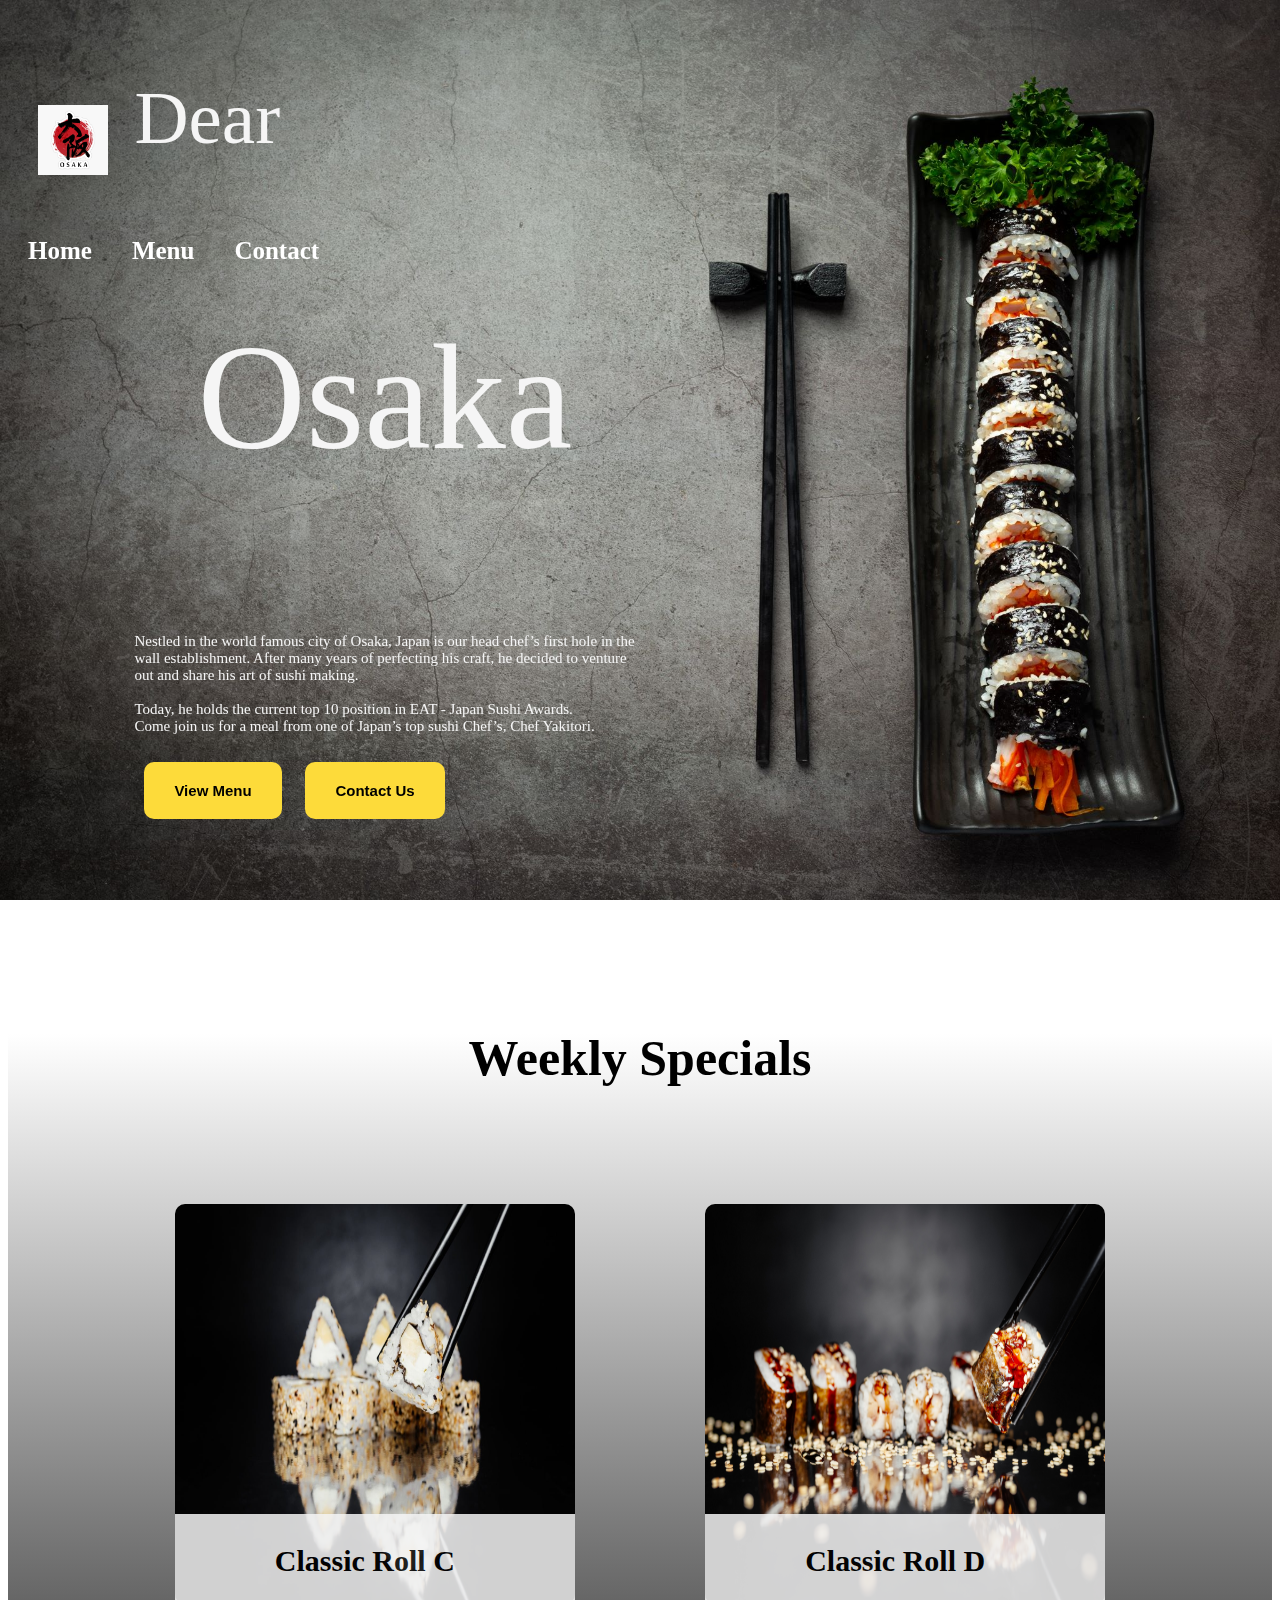
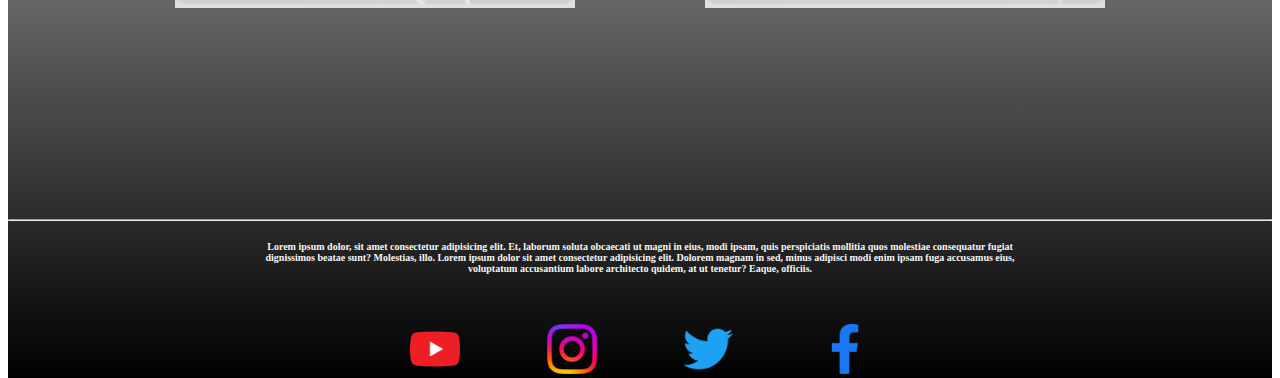
<file: index.html>
<!DOCTYPE html>
<html lang="en">
  <head>
    <meta charset="utf-8" />
    <meta name="viewport" content="width=device-width" />
    <title>Dear Osaka</title>
    <link rel="stylesheet" href="style.css" />
    <link
      href="https://cdn.jsdelivr.net/npm/bootstrap@5.3.0-alpha1/dist/css/bootstrap.min.css"
      rel="stylesheet"
      integrity="sha384-GLhlTQ8iRABdZLl6O3oVMWSktQOp6b7In1Zl3/Jr59b6EGGoI1aFkw7cmDA6j6gD"
      crossorigin="anonymous"
    />
  </head>

  <!--  BACKGROUND  -->

  <body class="bg1" background="assets/sushi1.0.AVIF">
    <!--   NAV BAR  -->
    <nav>
      <div class="navbar">
        <div class="logo">
          <img class="hero" src="assets/osaka.AVIF" alt="osaka" />
        </div>
        <div class="link">
          <a href="index.html">Home</a>
          <a href="menu.html">Menu</a>
          <a href="contact.html">Contact</a>
        </div>
      </div>
    </nav>

    <!-- BODY AND INTRO  -->
    <section class="intro">
      <p class="dear">Dear</p>
      <p class="Osaka">Osaka</p>
      <p class="p">
        Nestled in the world famous city of Osaka, Japan is our head chef’s
        first hole in the wall establishment. After many years of perfecting his
        craft, he decided to venture out and share his art of sushi making.<br /><br />
        Today, he holds the current top 10 position in EAT - Japan Sushi Awards.
        <br />
        Come join us for a meal from one of Japan’s top sushi Chef’s, Chef
        Yakitori. <br /><br />
        <button class="button">
          <a class="button1" href="menu.html"> View Menu </a>
        </button>
        <button class="button">
          <a class="button1" href="contact.html"> Contact Us </a>
        </button>
      </p>
    </section>

    <!-- SPECIALS   -->
    <section class="specials">
      <h1 class="specialsheadline">Weekly Specials</h1>
      <div class="cards1">
        <a class="card1">
          <img src="assets/3.AVIF" class="cardImage2" alt="sushi" />
          <div class="cardOverlay1">
            <div class="cardHeader1">
              <div class="cardHeaderText1">
                <h3 class="cardTitle1">Classic Roll C</h3>
              </div>
            </div>
            <p class="cardDescription1">
              Lorem ipsum dolor sit amet consectetur adipisicing elit.
              Asperiores, blanditiis?
            </p>
          </div>
        </a>
      </div>
      <div class="cards1">
        <a class="card1">
          <img src="assets/4.AVIF" class="cardImage2" alt="sushi" />
          <div class="cardOverlay1">
            <div class="cardHeader1">
              <div class="cardHeaderText1">
                <h3 class="cardTitle1">Classic Roll D</h3>
              </div>
            </div>
            <p class="cardDescription1">
              Lorem ipsum dolor sit amet consectetur adipisicing elit.
              Asperiores, blanditiis?
            </p>
          </div>
        </a>
      </div>
      <hr />
      <p class="footerp">
        Lorem ipsum dolor, sit amet consectetur adipisicing elit. Et, laborum
        soluta obcaecati ut magni in eius, modi ipsam, quis perspiciatis
        mollitia quos molestiae consequatur fugiat dignissimos beatae sunt?
        Molestias, illo. Lorem ipsum dolor sit amet consectetur adipisicing
        elit. Dolorem magnam in sed, minus adipisci modi enim ipsam fuga
        accusamus eius, voluptatum accusantium labore architecto quidem, at ut
        tenetur? Eaque, officiis.
      </p>

      <!--   FOOTERFOOTERFOOTERFOOTER -->

      <footer class="contactMe">
        <a href="https://www.youtube.com"
          ><img src="assets/youtube.AVIF" width="50px" alt="youtube"
        /></a>
        <a href="https://www.instagram.com/"
          ><img src="assets/insta.AVIF" width="50px" alt="instagram"
        /></a>
        <a href="https://www.twitter.com"
          ><img src="assets/twitter.AVIF" width="50px" alt="twitter"
        /></a>
        <a href="https://www.facebook.com"
          ><img src="assets/FB.AVIF" width="50px" alt="facebook"
        /></a>
      </footer>
    </section>
  </body>
</html>
</file>
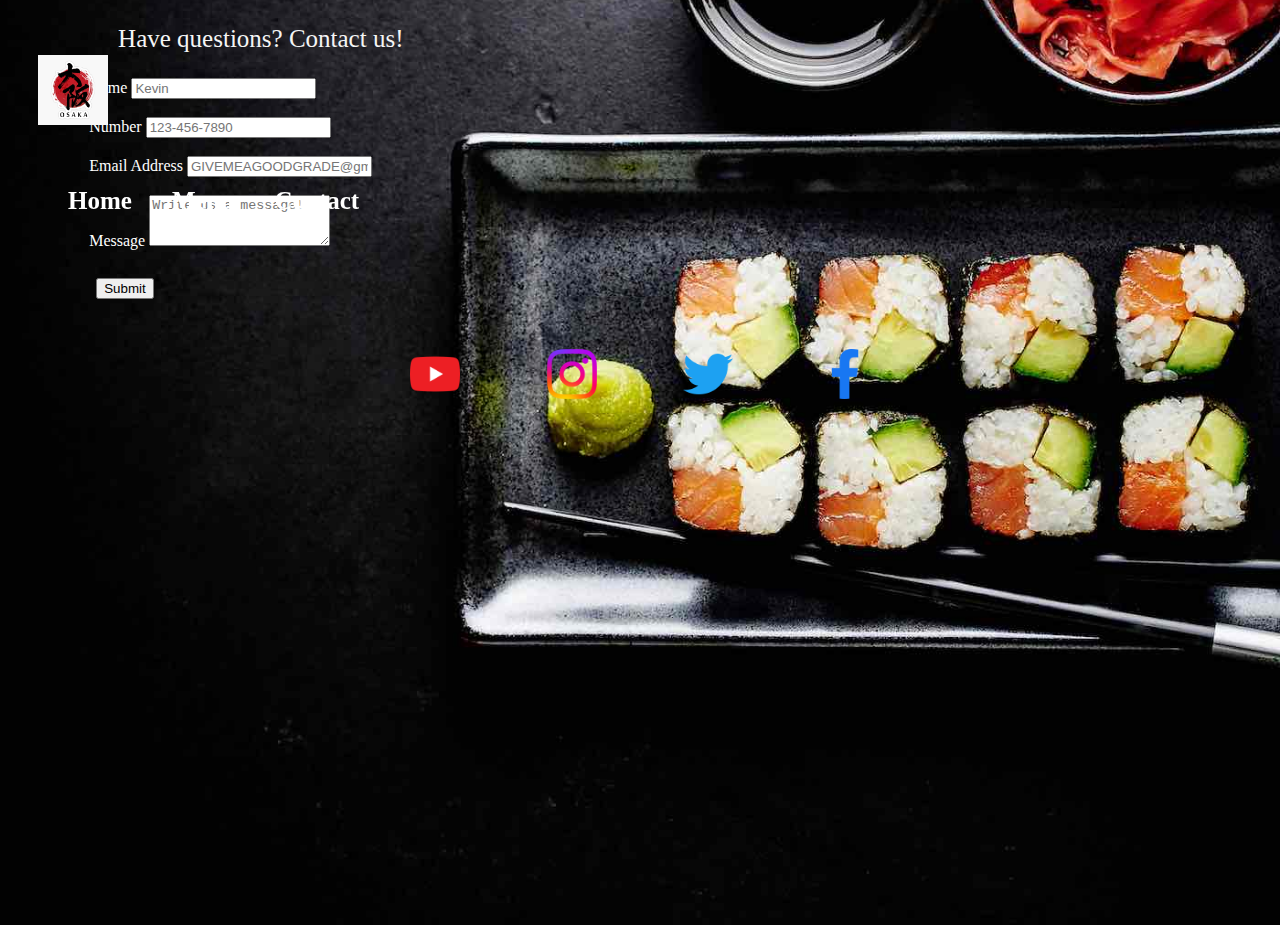
<file: contact.html>
<!DOCTYPE html>
<html lang="en">

<head>
  <meta charset="utf-8">
  <meta name="viewport" content="width=device-width">
  <title>Dear Osaka</title>
  <link <link href="style.css" rel="stylesheet" type="text/css" />
  <link rel="stylesheet" href="./style.css">
  <link href="https://cdn.jsdelivr.net/npm/bootstrap@5.3.0-alpha1/dist/css/bootstrap.min.css" rel="stylesheet"
    integrity="sha384-GLhlTQ8iRABdZLl6O3oVMWSktQOp6b7In1Zl3/Jr59b6EGGoI1aFkw7cmDA6j6gD" crossorigin="anonymous">
</head>
<!--  BACKGROUND  -->

<body class="bg2" background="assets/sushi3.AVIF">
  <!--   NAV BAR  -->
  <nav>
    <div class="navbar">
      <div class="logo">
        <a href="index.html">
          <img class="hero" src="assets/osaka.AVIF" alt="osaka">
      </div>
      <div class="link">
        <a href="index.html">Home</a>
        <a href="menu.html">Menu</a>
        <a href="contact.html">Contact</a>
      </div>
    </div>
  </nav>
  <!--   BODY  -->


  <section class="contact">
    <p class="questions">Have questions? Contact us!</p>
    <div class="form">
      <label class="form-label"> Name </label>
      <input type="name" class="form-control" placeholder="Kevin">
    </div>
    <div class="form">
      <label class="form-label"> Number </label>
      <input type="phone" class="form-control" placeholder="123-456-7890">
    </div>
    <div class="form">
      <label class="form-label"> Email Address </label>
      <input type="email" class="form-control" placeholder="GIVEMEAGOODGRADE@gmail.com">
    </div>
    <div class="form">
      <label class="form-label"> Message </label>
      <textarea class="form-control" placeholder="Write us a message!" rows="3"></textarea>
    </div>
    <button type="button" class="btn btn-warning" class="btn"> <a class="button1" href="mailto:Kevnivek303@yahoo.com">
        Submit
      </a></button>
  </section>
  <!--   FOOTER -->

  <footer class="contactMe">
    <a href="https://www.youtube.com"
      ><img src="assets/youtube.AVIF" width="50px" alt="youtube"
    /></a>
    <a href="https://www.instagram.com/"
      ><img src="assets/insta.AVIF" width="50px" alt="instagram"
    /></a>
    <a href="https://www.twitter.com"
      ><img src="assets/twitter.AVIF" width="50px" alt="twitter"
    /></a>
    <a href="https://www.facebook.com"
      ><img src="assets/FB.AVIF" width="50px" alt="facebook"
    /></a>
  </footer>
</body>

</html>
</file>
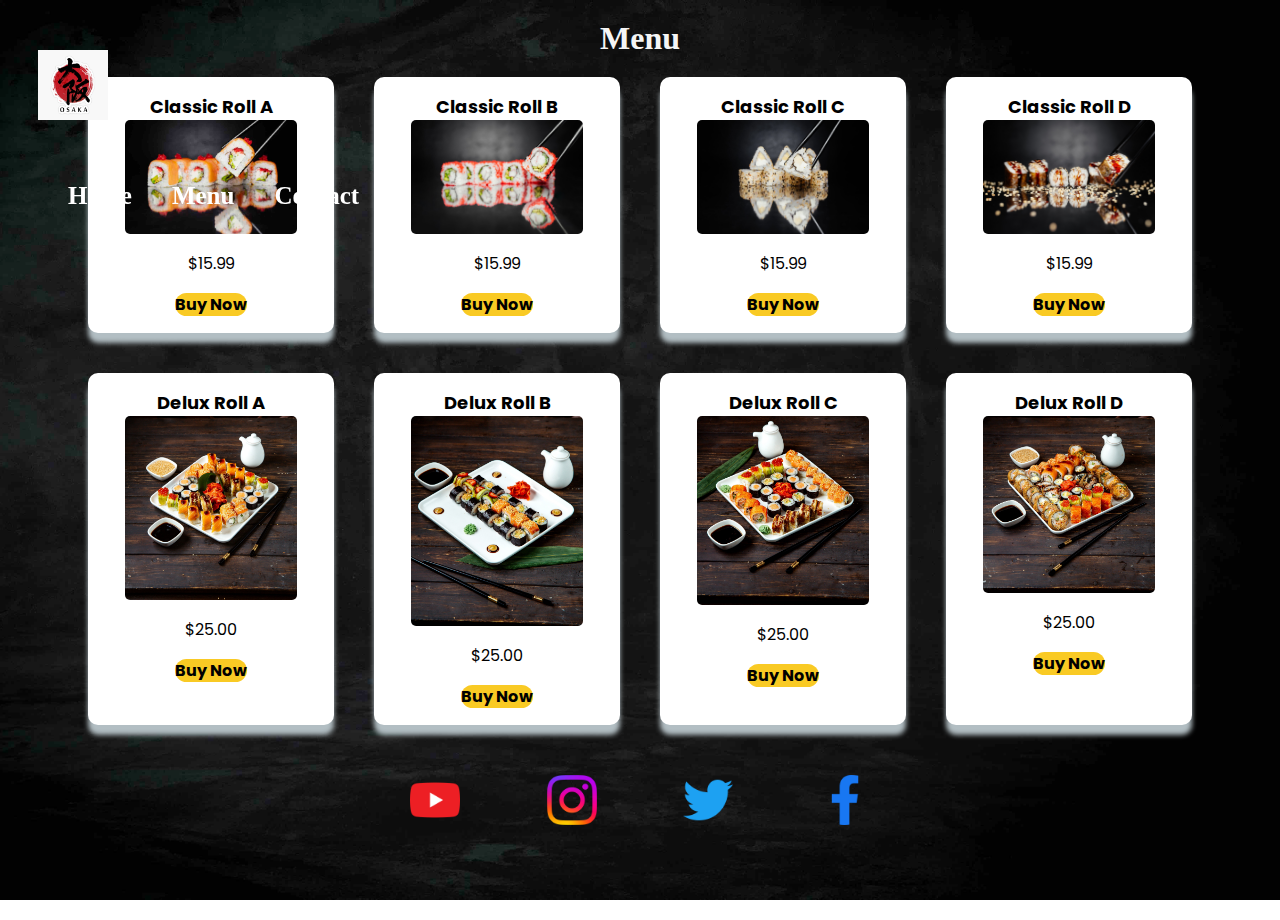
<file: menu.html>
<!DOCTYPE html>
<html lang="en">

<head>
  <meta charset="utf-8">
  <meta name="viewport" content="width=device-width">
  <title>Dear Osaka</title>
  <link rel="stylesheet" href="./style.css">
  <link href="https://cdn.jsdelivr.net/npm/bootstrap@5.3.0-alpha1/dist/css/bootstrap.min.css" rel="stylesheet"
    integrity="sha384-GLhlTQ8iRABdZLl6O3oVMWSktQOp6b7In1Zl3/Jr59b6EGGoI1aFkw7cmDA6j6gD" crossorigin="anonymous">
  <link href="https://fonts.googleapis.com/css?family=Poppins:400,700&display=swap" rel="stylesheet" />
</head>
<!--  BACKGROUND  -->

<body class="bg2" background="assets/sushi2.AVIF">
  <!--   NAV BAR  -->
  <nav>
    <div class="navbar">
      <div class="logo">
        <a href="index.html">
          <img class="hero" src="assets/osaka.AVIF" alt="osaka">
      </div>
      <div class="link">
        <a href="index.html">Home</a>
        <a href="menu.html">Menu</a>
        <a href="contact.html">Contact</a>
      </div>
    </div>
  </nav>
  <!-- BODY AND INTRO  -->

  <section class="product-list">
    <div>
      <h1 class="align-center">Menu</h1>
    </div>

    <div class="product-container">
      <!-- PRODUCT -->

      <div class="card">
        <div class="title">Classic Roll A</div>
        <div class="image"><img src="assets/1.AVIF" alt="Classic Roll A" />
        </div>
        <p class="mp">$15.99</p>
        <!--   THIS IS HERE SO YOU GUYS KNOW MY BUTTONS WORK IF NEEDED      -->
        <a class="buy-button"
          href="https://opensea.io/assets/matic/0x2953399124f0cbb46d2cbacd8a89cf0599974963/31458132593204687567323762054544922945513441433473574696766688210870618554369">
          Buy Now
        </a>
      </div>
      
      <div class="card">
        <div class="title">Classic Roll B</div>
        <div class="image"><img src="assets/2.AVIF" alt="Classic Roll B" />
        </div>
        <p class="mp">$15.99</p>
        <a class="buy-button">
          Buy Now
        </a>
      </div>

      <div class="card">
        <div class="title">Classic Roll C</div>
        <div class="image"><img src="assets/3.AVIF" alt="Classic Roll C" />
        </div>
        <p class=" mp">$15.99</p>
        <a class="buy-button">
          Buy Now
        </a>
      </div>

      <div class="card">
        <div class="title">Classic Roll D</div>
        <div class="image"><img src="assets/4.AVIF" alt="Classic Roll D" />
        </div>
        <p class="mp">$15.99</p>
        <a class="buy-button">
          Buy Now
        </a>
      </div>

      <div class="card">
        <div class="title">Delux Roll A</div>
        <div class="image"><img src="assets/5.AVIF" alt="Delux Roll A" />
        </div>
        <p class="mp">$25.00</p>
        <a class="buy-button">
          Buy Now
        </a>
      </div>

      <div class="card">
        <div class="title">Delux Roll B</div>
        <div class="image"><img src="assets/6.AVIF" alt="Delux Roll B" />
        </div>
        <p class="mp">$25.00</p>
        <a class="buy-button">
          Buy Now
        </a>
      </div>

      <div class="card">
        <div class="title">Delux Roll C </div>
        <div class="image"><img src="assets/7.AVIF" alt="Delux Roll C" />
        </div>
        <p class="mp">$25.00</p>
        <a class="buy-button">
          Buy Now
        </a>
      </div>

      <div class="card">
        <div class="title">Delux Roll D</div>
        <div class="image"><img src="assets/8.AVIF" alt="Delux Roll D" />
        </div>
        <p class="mp">$25.00</p>
        <a class="buy-button">
          Buy Now
        </a>
      </div>

  </section>


  <!--   FOOTER -->

  <footer class="contactMe">
    <a href="https://www.youtube.com"
      ><img src="assets/youtube.AVIF" width="50px" alt="youtube"
    /></a>
    <a href="https://www.instagram.com/"
      ><img src="assets/insta.AVIF" width="50px" alt="instagram"
    /></a>
    <a href="https://www.twitter.com"
      ><img src="assets/twitter.AVIF" width="50px" alt="twitter"
    /></a>
    <a href="https://www.facebook.com"
      ><img src="assets/FB.AVIF" width="50px" alt="facebook"
    /></a>
  </footer>
</body>

</html>
</file>
<file: style.css>
html,
body {
  height: 100%;
}

/*BACKGROUND IMG BACKGROUND IMG BACKGROUND IMG BACKGROUND IMG BACKGROUND IMG BACKGROUND IMG BACKGROUND IMG BACKGROUND IMG  */
.bg1 {
  background-size: 100vw 100vh;
  background-repeat: no-repeat;
  background-attachment: fixed;
  background-size: cover;
}
.bg2 {
  background-repeat: no-repeat;
  background-attachment: fixed;
  background-position: 100%;
  background-size: cover;
}

/* NAVBAR  NAVBAR  NAVBAR  NAVBAR  NAVBAR  NAVBAR  NAVBAR  NAVBAR  NAVBAR  NAVBAR  NAVBAR  NAVBAR  NAVBAR  NAVBAR  NAVBAR */
.navbar {
  position: fixed;
  font-weight: bold;
  font-size: 50px;
  font-family: "Times New Roman", Times, serif, sans-serif;
}

.hero {
  height: auto;
  width: 7%;
  margin: 3%;
}

.link {
  display: flex;
  flex-direction: row;
}

.link a {
  padding: 20px;
  list-style: none;
  font-size: 25px;
  margin-bottom: 40px;
  color: white;
  text-decoration: none;
  font-weight: bold;
}

.navbar a:hover {
  color: #fddb3a;
}

/*  INDEX INDEX INDEX INDEX INDEX INDEX INDEX INDEX INDEX INDEX INDEX INDEX INDEX INDEX INDEX INDEX INDEX INDEX INDEX */
.intro {
  font-family: "Times New Roman", Times, serif, sans-serif;
  color: whitesmoke;
}

.dear {
  font-size: 75px;
  padding-left: 10%;
}

.Osaka {
  padding-left: 15%;
  font-size: 150px;
}

.p {
  font-size: 15px;
  flex-wrap: wrap;
  margin-left: 10%;
  margin-bottom: 3%;
  margin-right: 50%;
  position: relative;
}

.button1 {
  text-decoration: none;
  color: black;
}

.button {
  border: none;
  background-color: #fddb3a;
  padding: 20px 30px;
  font-weight: bold;
  border-radius: 10px;
  font-size: 15px;
  margin: 10px;
}

/*  SPECIALS SPECIALS SPECIALS SPECIALS SPECIALS SPECIALS  */

.specials {
  text-align: center;
  margin-top: 100px;
  font-family: "Times New Roman", Times, serif, sans-serif;
  background-color: black;
  background-image: linear-gradient(to top, black, white 90%);
}

.specialsheadline {
  display: flex;
  justify-content: center;
  font-size: 50px;
  padding-top: 100px;
  font-family: act, fantasy;
}

.h1 {
  margin: 200px;
}

.cards1 {
  display: inline-block;
  align-items: center;
  padding: 5%;
  margin-top: 200px;
}

.card1 {
  position: relative;
  display: block;
  overflow: hidden;
  margin-bottom: -15%;
  top: -200px;
  margin-top: 5%;
  color: black;
}

.cardOverlay1 {
  position: absolute;
  bottom: 0;
  left: 0;
  right: 0;
  background-color: whitesmoke;
  /* transforms the card to go down */
  transform: translateY(100%);
  transition: 0.2s ease-in-out;
  opacity: 85%;
}

.card1:hover .cardOverlay1 {
  /* transforms the card to come up  */
  transform: translateY(0);
}

.cardHeader1 {
  position: relative;
  display: flex;
  align-items: center;
  background-color: whitesmoke;
  /* keeps title on card */
  transform: translateY(-100%);
  transition: 0.2s ease-in-out;
}

.cardHeaderText1 {
  margin-left: 100px;
}

.cardTitle1 {
  font-size: 30px;
  align-items: center;
  font-weight: bold;
}

.cardDescription1 {
  padding: 10%;
  justify-content: center;
  font-size: 20px;
}

.card1 .cardImage2 {
  height: 25em;
  width: 25em;
  border-radius: 10px;
}

/* MENU MENU MENU MENU MENU MENU MENU MENU MENU MENU MENU MENU MENU MENU MENU MENU MENU MENU MENU MENU MENU MENU MENU */

.product-list {
  padding-left: 5em;
  padding-right: 5em;
}

.product-list .card {
  background-color: white;
  border-radius: 10px;
  padding: 1em;
  box-shadow: 0px 10px 5px #b2bec3;
  text-align: center;
  font-family: "Poppins";
}

.mp {
  margin-top: 10px;
}

.card .title {
  font-size: 18px;
  font-weight: bold;
}

.card img {
  border-radius: 5px;
  width: 80%;
  height: 100%;
}

.card .text {
  text-align: left;
  margin-top: 2em;
  margin-left: 2em;
  margin-bottom: 1.5em;
  font-size: 14px;
}

.buy-button {
  background-color: #f9ca24;
  border-radius: 25px;
  font-weight: bold;
  width: 100%;
  text-decoration: none;
  color: initial;
}

.buy-button:hover {
  box-shadow: 0px 5px 5px #b2bec3;
}

.product-container {
  display: grid;
  grid-template-columns: 1fr 1fr 1fr 1fr;
  grid-column-gap: 40px;
  grid-row-gap: 40px;
}

.align-center {
  text-align: center;
  color: whitesmoke;
  margin: 20px;
  margin-bottom: 20px;
}

.card:hover img {
  transform: scale(1.08);
  transition: 1s ease;
}

.card:hover .text,
.card:hover .title {
  opacity: 0;
}

/* CONTACT CONTACT CONTACT CONTACT CONTACT CONTACT CONTACT CONTACT CONTACT CONTACT CONTACT CONTACT CONTACT CONTACT  */

.contact {
  margin-left: 5%;
  margin-right: 65%;
  font-family: "Times New Roman", Times, serif, sans-serif;
}
.questions {
  display: flex;
  justify-content: center;
  font-size: 25px;
  color: whitesmoke;
}

.form {
  display: block;
  margin: 18px;
}

.form-label {
  color: white;
  margin-top: 10px;
}

.btn {
  margin-top: 10px;
  margin-left: 25px;
}

/* FOOTER FOOTER FOOTER FOOTER FOOTER FOOTER FOOTER FOOTER FOOTER FOOTER FOOTER FOOTER FOOTER FOOTER FOOTER FOOTER  */

.footerp {
  position: relative;
  justify-content: center;
  align-items: baseline;
  font-weight: bolder;
  color: whitesmoke;
  font-size: 10px;
  margin-top: 20px;
  margin-left: 20%;
  margin-right: 20%;
}

.contactMe {
  display: flex;
  position: relative;
  justify-content: space-evenly;
  height: fit-content;
  width: 50%;
  margin-left: auto;
  margin-right: auto;
  margin-top: 50px;
}

/* MEDIA QUERY  MEDIA QUERY MEDIA QUERY MEDIA QUERY MEDIA QUERY MEDIA QUERY (max-width: 448px)*/
@media (max-width: 600px) {
  /*BACKGROUND IMG BACKGROUND IMG BACKGROUND IMG BACKGROUND IMG BACKGROUND IMG BACKGROUND IMG BACKGROUND IMG BACKGROUND IMG  */
  .bg1 {
    background-size: auto;
    margin-right: 50%;
  }
  .bg2 {
    display: fixed;
  }

  /* INDEX INDEX INDEX INDEX INDEX INDEX INDEX INDEX INDEX INDEX INDEX INDEX INDEX INDEX INDEX INDEX INDEX INDEX */

  .hero {
    height: 50%;
    width: 10%;
  }
  .contact {
    display: grid;
  }

  .intro {
    display: flex;
    flex-wrap: wrap;
    margin-left: 100px;
  }
  .dear {
    font-size: 80px;
  }
  .Osaka {
    font-size: 120px;
  }
  p {
    font-size: 50px;
  }
  .button {
    flex-wrap: wrap;
    display: block;
  }
  .button1 {
    font-size: 15px;
  }
  .title {
    font-size: 16px;
  }
  .specials {
    text-align: center;
    align-items: center;
    position: absolute;
    display: block;
    background-size: auto;
    margin-left: 50px;
  }
  .cardImage2 {
    height: 10%;
    width: 10%;
    margin-right: 50px;
  }
  .cardHeader1 {
    margin-right: 50px;
  }
  .mp {
    font-size: 16px;
  }

  /* MENU MENU MENU MENU MENU MENU MENU MENU MENU MENU MENU MENU MENU MENU MENU MENU MENU MENU */

  .product-container {
    display: block;
  }

  .card {
    display: flex;
    font-size: 16px;
    margin: auto;
    height: auto;
  }

  /* CONTACT ME CONTACT ME CONTACT ME CONTACT ME CONTACT ME CONTACT ME CONTACT ME */

  .contact {
    /* display: flexbox; */
    margin-left: 15%;
    align-items: center;
  }
  .btn {
    margin: auto;
  }

  .form {
    width: 250px;
  }

  .contactMe {
    height: auto;
    width: auto;
  }
}
</file>
